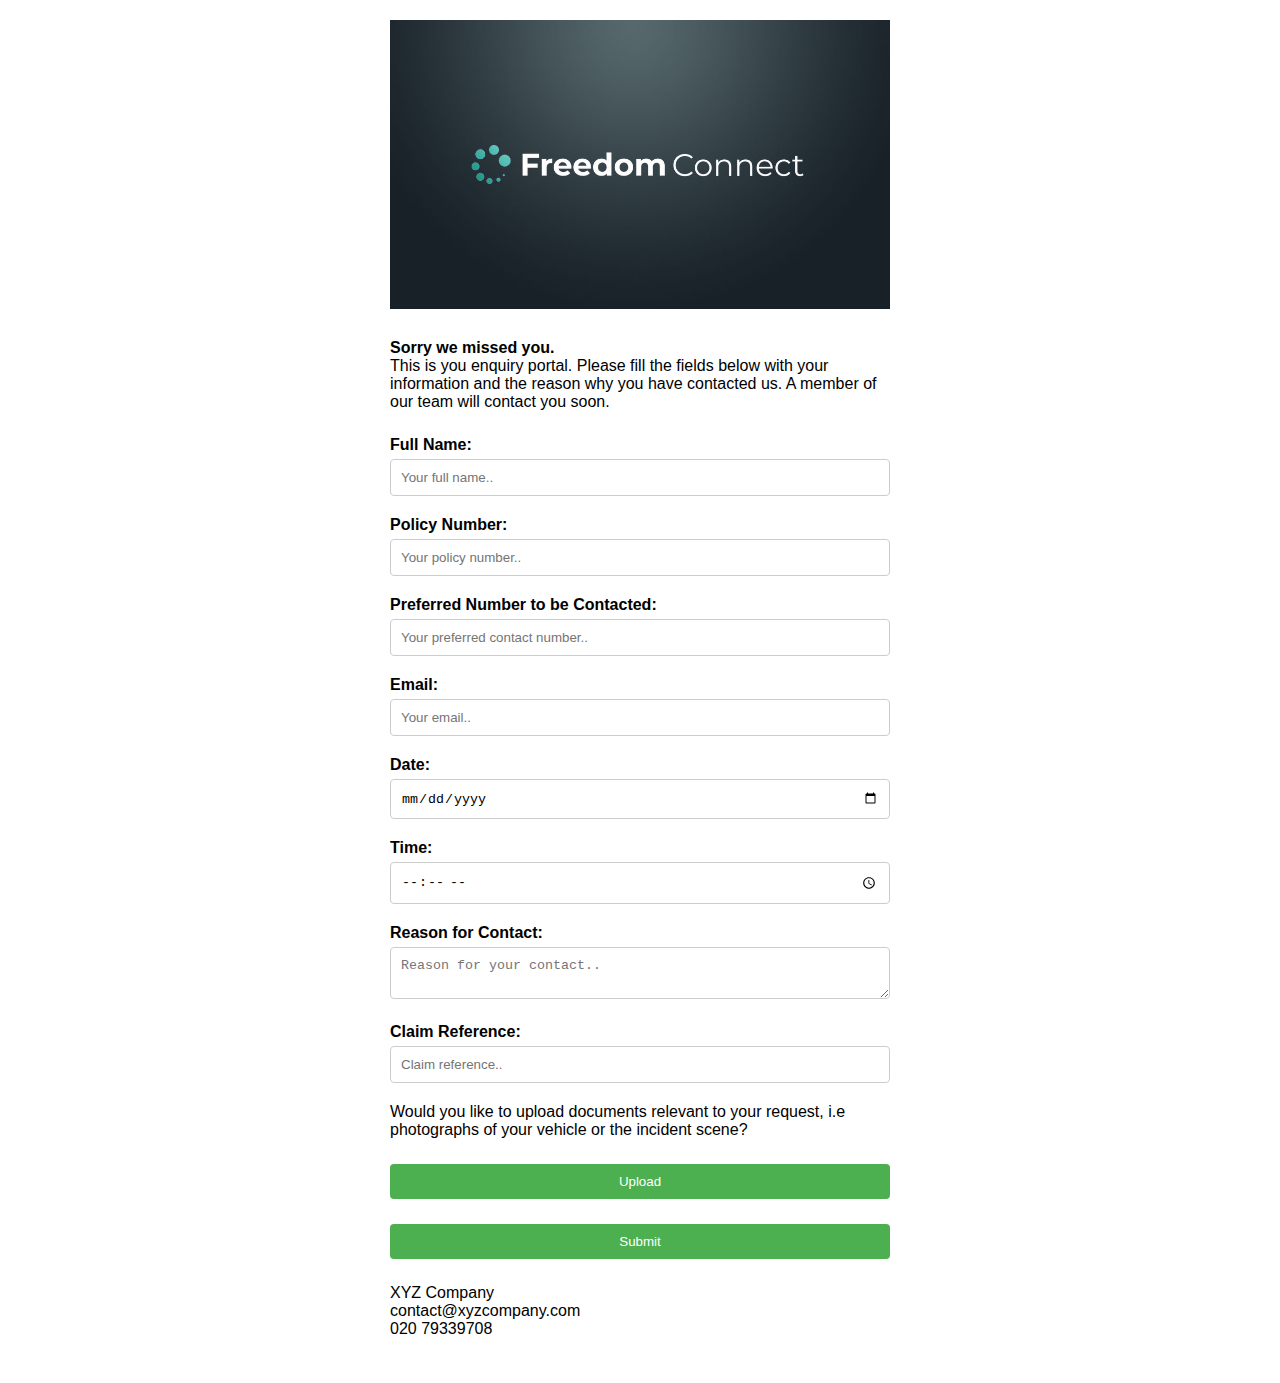
<file: index.html>
<!DOCTYPE html>
<html>
<head>
  <meta name="viewport" content="width=device-width, initial-scale=1">
  <style>
    * {
      box-sizing: border-box;
    }

    body {
      font-family: Arial, sans-serif;
      margin: 0;
      padding: 20px;
    }

    .container {
      max-width: 500px;
      margin: 0 auto;
    }

    .form-group {
      margin-bottom: 20px;
    }

    .form-group label {
      display: block;
      margin-bottom: 5px;
      font-weight: bold;
    }

    .form-group input,
    .form-group textarea {
      width: 100%;
      padding: 10px;
      border-radius: 4px;
      border: 1px solid #ccc;
      resize: vertical;
    }

    .submit-btn {
      background-color: #4CAF50;
      color: white;
      padding: 10px 20px;
      border: none;
      border-radius: 4px;
      cursor: pointer;
	  width: 100%;
	  margin-bottom: 25px;
    }

    .submit-btn:hover {
      background-color: #45a049;
    }
	
	#header-img img {
    max-width: 100%; margin-bottom: 10px;}
	  
	  .container p {margin-bottom: 25px;}
	  
  </style>
</head>
<body>
  <div class="container">
  <div id="header-img"><img src="freedom-header.jpg" width="" height="" alt=""/></div>
  <p><b>Sorry we missed you.</b><br/>
This is you enquiry portal. Please fill the fields below with your information and the reason why you have contacted us. A member of our team will contact you soon.</p>
    <form>
      <div class="form-group">
        <label for="fullname">Full Name:</label>
        <input type="text" id="fullname" name="fullname" placeholder="Your full name.." required>
      </div>
      <div class="form-group">
        <label for="policynumber">Policy Number:</label>
        <input type="text" id="policynumber" name="policynumber" placeholder="Your policy number.." required>
      </div>
      <div class="form-group">
        <label for="preferrednumber">Preferred Number to be Contacted:</label>
        <input type="tel" id="preferrednumber" name="preferrednumber" placeholder="Your preferred contact number.." required>
      </div>
      <div class="form-group">
        <label for="email">Email:</label>
        <input type="email" id="email" name="email" placeholder="Your email.." required>
      </div>
      <div class="form-group">
        <label for="date">Date:</label>
        <input type="date" id="date" name="date" required>
      </div>
      <div class="form-group">
        <label for="time">Time:</label>
        <input type="time" id="time" name="time" required>
      </div>
      <div class="form-group">
        <label for="reason">Reason for Contact:</label>
        <textarea id="reason" name="reason" placeholder="Reason for your contact.." required></textarea>
      </div>
      <div class="form-group">
        <label for="claimreference">Claim Reference:</label>
        <input type="text" id="claimreference" name="claimreference" placeholder="Claim reference.." required>
      </div>
	  <p>Would you like to upload documents relevant to your request, i.e photographs of your vehicle or the incident scene?</p>
	  <button type="upload" class="submit-btn">Upload</button>
      <button type="submit" class="submit-btn">Submit</button>
    </form>
	<p style="margin-top: 0px;">XYZ Company<br/>
	contact@xyzcompany.com<br/>
	020 79339708
	</p>
  </div>
</body>
</html>
</file>
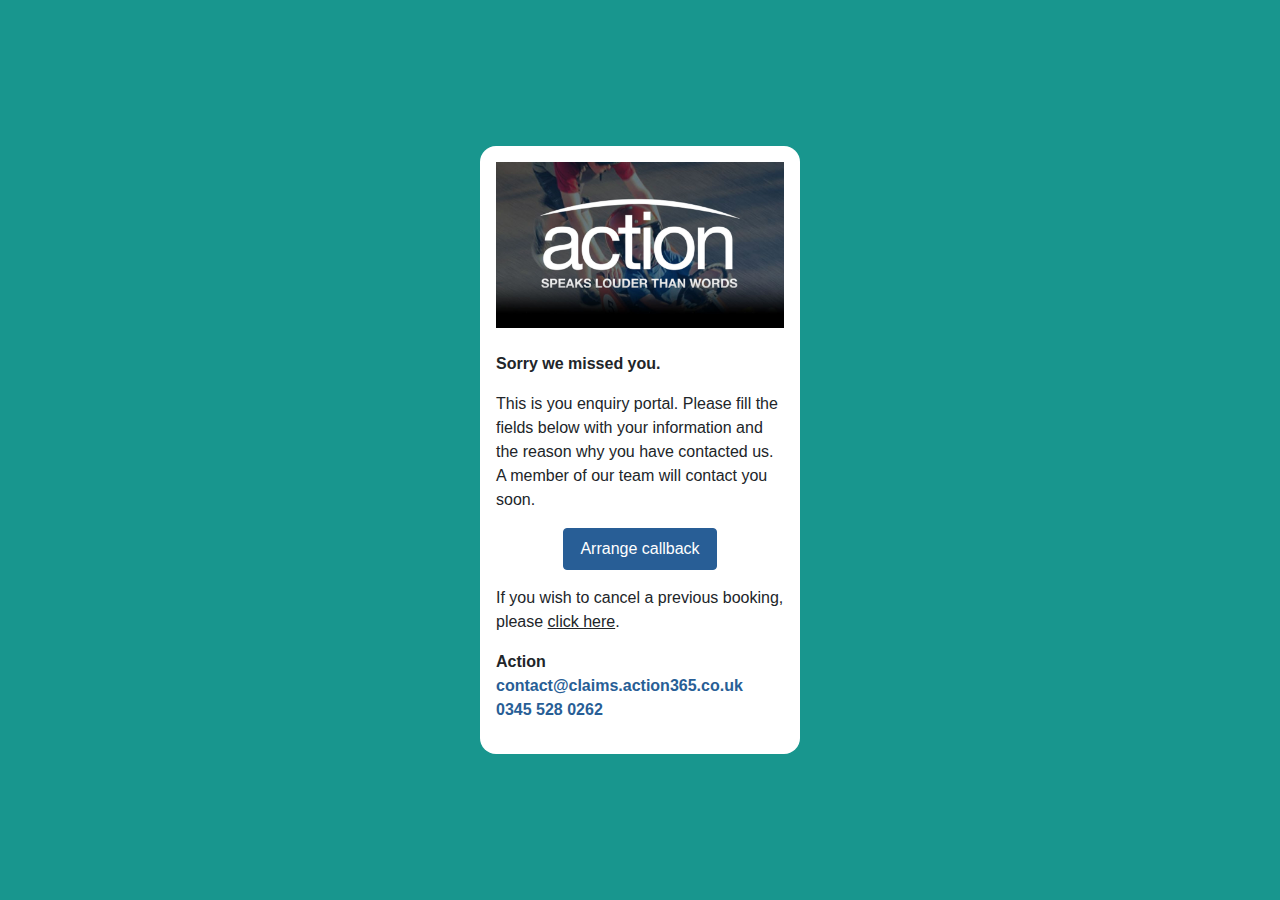
<file: Instigator-callback-intro-v1.html>
<!DOCTYPE html>
<!-- saved from url=(0116)https://instigator.dutchdigital.systems/claimant/page/callback?access=bOE9JrdFXHac0NI76JI6byidl5be5QSaltIM4cqScSw%3D -->
<html lang="en" dir="ltr"><head><meta http-equiv="Content-Type" content="text/html; charset=UTF-8">
					
					<meta name="viewport" content="width=device-width, initial-scale=1, shrink-to-fit=no">

					<script src="./Instigator-callback-intro-v0_files/jquery.min.js"></script>

					<link rel="stylesheet" href="./Instigator-callback-intro-v0_files/main.min.css">
					<script src="./Instigator-callback-intro-v0_files/main.min.js"></script>
					<script src="./Instigator-callback-intro-v0_files/en-gb.js"></script>
					<link rel="stylesheet" href="./Instigator-callback-intro-v0_files/main.min(1).css">
					<script src="./Instigator-callback-intro-v0_files/main.min(2).js"></script>
					<link rel="stylesheet" href="./Instigator-callback-intro-v0_files/main.min(3).css">
					<script src="./Instigator-callback-intro-v0_files/main.min(4).js"></script>
					<link rel="stylesheet" href="./Instigator-callback-intro-v0_files/main.min(5).css">
					<script src="./Instigator-callback-intro-v0_files/main.min(6).js"></script>
					<link rel="stylesheet" href="./Instigator-callback-intro-v0_files/main.min(7).css">
					<script src="./Instigator-callback-intro-v0_files/main.min(8).js"></script>
					<script src="./Instigator-callback-intro-v0_files/main.min(9).js"></script>

					<link rel="stylesheet" href="./Instigator-callback-intro-v0_files/select2.min.css">
					<script src="./Instigator-callback-intro-v0_files/select2.min.js"></script>
					<script src="./Instigator-callback-intro-v0_files/en.js"></script>

        	<title>Instigator</title>
<link rel="shortcut icon" href="https://instigator.dutchdigital.systems/claimant/static/images/logo/favicon.ico?v=1.0.3">
<meta property="og:title" content="Instigator Portal">
<meta property="og:url" content="https://instigator.dutchdigital.systems/claimant/page/callback?access=bOE9JrdFXHac0NI76JI6byidl5be5QSaltIM4cqScSw%3D">
<meta property="og:image" content="https://instigator.dutchdigital.systems/claimant/service/document/view/f/15_LOGO_action-portal-thumb.jpg?context=PaQxIE7CKL7Am84YXYefgQ%3D%3D"><meta property="og:image:type" content="image/jpeg">
		
	<link rel="stylesheet" href="./Instigator-callback-intro-v0_files/bootstrap.min.css">
					<script src="./Instigator-callback-intro-v0_files/bootstrap.bundle.min.js"></script>
					<link rel="stylesheet" href="./Instigator-callback-intro-v0_files/all.min.css">

					<link rel="stylesheet" href="./Instigator-callback-intro-v0_files/cm.css">

	<link rel="stylesheet" href="./Instigator-callback-intro-v0_files/app.css">
					<script src="./Instigator-callback-intro-v0_files/cmPre.js"></script>
					<script src="./Instigator-callback-intro-v0_files/appPre.js"></script>
</head>
<body>

<style>
    body {
        font-family: "Roboto","Helvetica","Arial","sans-serif";
        background-color: #18968e;
		font-size: 1rem;
        
    }
</style>

<div class="container-fluid">
<div class="row vh-100 ">
<div class="col col-lg-3 col-md-10 bg-white m-auto text-center rounded p-2">
<img class="img-fluid mb-4" src="action-portal-thumb.jpg">
<p class="text-left font-weight-bold">
Sorry we missed you.</p>
<p class="text-left">
This is you enquiry portal. Please fill the fields below with your information and the reason why you have contacted us. A member of our team will contact you soon.  
</p>
<a class="btn btn-primary" href="https://instigator.dutchdigital.systems/claimant/page/callback/f/selectDate?access=bOE9JrdFXHac0NI76JI6byidl5be5QSaltIM4cqScSw%3D&amp;__h=79b242c9024d706f16d595cc4abb3e4a">Arrange callback</a>
<p class="text-left">
If you wish to cancel a previous booking,<br/>please <a style="text-decoration: underline;">click here</a>.  
</p>
<p class="text-left font-weight-bold">
Action<br><a href="mailto:contact@claims.action365.co.uk">contact@claims.action365.co.uk
<br></a><a href="tel:0345 528 0262">0345 528 0262
</a></p><a href="tel:0345 528 0262">
</a></div><a href="tel:0345 528 0262">
</a></div><a href="tel:0345 528 0262">
</a></div><a href="tel:0345 528 0262">


</a></body></html>
</file>
<file: Instigator-callback-intro-v0_files/main.min(3).css>
.fc-dayGridDay-view .fc-content-skeleton,.fc-dayGridWeek-view .fc-content-skeleton{padding-bottom:1em}.fc-dayGrid-view .fc-body .fc-row{min-height:4em}.fc-row.fc-rigid{overflow:hidden}.fc-row.fc-rigid .fc-content-skeleton{position:absolute;top:0;left:0;right:0}.fc-day-top.fc-other-month{opacity:.3}.fc-dayGrid-view .fc-day-number,.fc-dayGrid-view .fc-week-number{padding:2px}.fc-dayGrid-view th.fc-day-number,.fc-dayGrid-view th.fc-week-number{padding:0 2px}.fc-ltr .fc-dayGrid-view .fc-day-top .fc-day-number{float:right}.fc-rtl .fc-dayGrid-view .fc-day-top .fc-day-number{float:left}.fc-ltr .fc-dayGrid-view .fc-day-top .fc-week-number{float:left;border-radius:0 0 3px}.fc-rtl .fc-dayGrid-view .fc-day-top .fc-week-number{float:right;border-radius:0 0 0 3px}.fc-dayGrid-view .fc-day-top .fc-week-number{min-width:1.5em;text-align:center;background-color:#f2f2f2;color:grey}.fc-dayGrid-view td.fc-week-number{text-align:center}.fc-dayGrid-view td.fc-week-number>*{display:inline-block;min-width:1.25em}
</file>
<file: Instigator-callback-intro-v0_files/main.min(5).css>
@charset "UTF-8";.fc-timeGrid-view .fc-day-grid{position:relative;z-index:2}.fc-timeGrid-view .fc-day-grid .fc-row{min-height:3em}.fc-timeGrid-view .fc-day-grid .fc-row .fc-content-skeleton{padding-bottom:1em}.fc .fc-axis{vertical-align:middle;padding:0 4px;white-space:nowrap}.fc-ltr .fc-axis{text-align:right}.fc-rtl .fc-axis{text-align:left}.fc-time-grid,.fc-time-grid-container{position:relative;z-index:1}.fc-time-grid{min-height:100%}.fc-time-grid table{border:0 hidden transparent}.fc-time-grid>.fc-bg{z-index:1}.fc-time-grid .fc-slats,.fc-time-grid>hr{position:relative;z-index:2}.fc-time-grid .fc-content-col{position:relative}.fc-time-grid .fc-content-skeleton{position:absolute;z-index:3;top:0;left:0;right:0}.fc-time-grid .fc-business-container{position:relative;z-index:1}.fc-time-grid .fc-bgevent-container{position:relative;z-index:2}.fc-time-grid .fc-highlight-container{z-index:3;position:relative}.fc-time-grid .fc-event-container{position:relative;z-index:4}.fc-time-grid .fc-now-indicator-line{z-index:5}.fc-time-grid .fc-mirror-container{position:relative;z-index:6}.fc-time-grid .fc-slats td{height:1.5em;border-bottom:0}.fc-time-grid .fc-slats .fc-minor td{border-top-style:dotted}.fc-time-grid .fc-highlight{position:absolute;left:0;right:0}.fc-ltr .fc-time-grid .fc-event-container{margin:0 2.5% 0 2px}.fc-rtl .fc-time-grid .fc-event-container{margin:0 2px 0 2.5%}.fc-time-grid .fc-bgevent,.fc-time-grid .fc-event{position:absolute;z-index:1}.fc-time-grid .fc-bgevent{left:0;right:0}.fc-time-grid-event{margin-bottom:1px}.fc-time-grid-event-inset{-webkit-box-shadow:0 0 0 1px #fff;box-shadow:0 0 0 1px #fff}.fc-time-grid-event.fc-not-start{border-top-width:0;padding-top:1px;border-top-left-radius:0;border-top-right-radius:0}.fc-time-grid-event.fc-not-end{border-bottom-width:0;padding-bottom:1px;border-bottom-left-radius:0;border-bottom-right-radius:0}.fc-time-grid-event .fc-content{overflow:hidden;max-height:100%}.fc-time-grid-event .fc-time,.fc-time-grid-event .fc-title{padding:0 1px}.fc-time-grid-event .fc-time{font-size:.85em;white-space:nowrap}.fc-time-grid-event.fc-short .fc-content{white-space:nowrap}.fc-time-grid-event.fc-short .fc-time,.fc-time-grid-event.fc-short .fc-title{display:inline-block;vertical-align:top}.fc-time-grid-event.fc-short .fc-time span{display:none}.fc-time-grid-event.fc-short .fc-time:before{content:attr(data-start)}.fc-time-grid-event.fc-short .fc-time:after{content:" - "}.fc-time-grid-event.fc-short .fc-title{font-size:.85em;padding:0}.fc-time-grid-event.fc-allow-mouse-resize .fc-resizer{left:0;right:0;bottom:0;height:8px;overflow:hidden;line-height:8px;font-size:11px;font-family:monospace;text-align:center;cursor:s-resize}.fc-time-grid-event.fc-allow-mouse-resize .fc-resizer:after{content:"="}.fc-time-grid-event.fc-selected .fc-resizer{border-radius:5px;border-width:1px;width:8px;height:8px;border-style:solid;border-color:inherit;background:#fff;left:50%;margin-left:-5px;bottom:-5px}.fc-time-grid .fc-now-indicator-line{border-top-width:1px;left:0;right:0}.fc-time-grid .fc-now-indicator-arrow{margin-top:-5px}.fc-ltr .fc-time-grid .fc-now-indicator-arrow{left:0;border-width:5px 0 5px 6px;border-top-color:transparent;border-bottom-color:transparent}.fc-rtl .fc-time-grid .fc-now-indicator-arrow{right:0;border-width:5px 6px 5px 0;border-top-color:transparent;border-bottom-color:transparent}
</file>
<file: Instigator-callback-intro-v0_files/main.min(7).css>
.fc-event-dot{display:inline-block;width:10px;height:10px;border-radius:5px}.fc-rtl .fc-list-view{direction:rtl}.fc-list-view{border-width:1px;border-style:solid}.fc .fc-list-table{table-layout:auto}.fc-list-table td{border-width:1px 0 0;padding:8px 14px}.fc-list-table tr:first-child td{border-top-width:0}.fc-list-heading{border-bottom-width:1px}.fc-list-heading td{font-weight:700}.fc-ltr .fc-list-heading-main{float:left}.fc-ltr .fc-list-heading-alt,.fc-rtl .fc-list-heading-main{float:right}.fc-rtl .fc-list-heading-alt{float:left}.fc-list-item.fc-has-url{cursor:pointer}.fc-list-item-marker,.fc-list-item-time{white-space:nowrap;width:1px}.fc-ltr .fc-list-item-marker{padding-right:0}.fc-rtl .fc-list-item-marker{padding-left:0}.fc-list-item-title a{text-decoration:none;color:inherit}.fc-list-item-title a[href]:hover{text-decoration:underline}.fc-list-empty-wrap2{position:absolute;top:0;left:0;right:0;bottom:0}.fc-list-empty-wrap1{width:100%;height:100%;display:table}.fc-list-empty{display:table-cell;vertical-align:middle;text-align:center}.fc-unthemed .fc-list-empty{background-color:#eee}
</file>
<file: Instigator-callback-intro-v0_files/cm.css>
/*
    Copyright (c) CaseMaster Technology Ltd. All rights reserved.
    See LICENSE file in the project root for full license information.
*/

/* Sidebar overflows */

aside {
    overflow-x: auto;
    overflow-y: auto;
}

/* No scroll bar on body when we have a nav bar */

body+nav {
    overflow: hidden;
}

/* Scroll bar on main; only when adjacent to nav bar */

nav+main {
    position: absolute;
    top: 65px;
    /* Hard coded X px more than navbar */
    bottom: 0;
}

@media (max-width: 992px) {
    nav+main {
        bottom: unset;
    }
}

main {
    overflow-y: auto;
    overflow-x: auto;
    width: 100%;
}

.cursor-pointer {
    cursor: pointer;
}

/* Reduced form group margin */

.form-group {
    margin-bottom: 0.5rem;
}

/* Do not transform placeholders */

::placeholder {
    text-transform: none;
}

/* Mandatory input(s) */

.form-group.required .control-label:after {
    content: " *";
    color: red;
}

input:required {
    background-color: rgb(255, 255, 225);
}

textarea:required {
    background-color: rgb(255, 255, 225);
}

input:not(disabled):required:focus {
    background-color: rgb(255, 255, 225);
}

/* Mandatory Select2 input(s) */

select:required {
    background-color: rgb(255, 255, 225);
}

select:not(disabled):required:focus {
    background-color: rgb(255, 255, 225);
}

.form-group.required .select2-selection__rendered {
    background-color: rgb(255, 255, 225);
}

.form-group.required .select2-container--default .select2-selection--single {
    background-color: rgb(255, 255, 225);
}

.select2-container--disabled .select2-selection__rendered {
    background-color: rgb(238, 238, 238) !important;
}

/* Mandatory document input(s) */

.form-group.required>input:not([disabled]) {
    background-color: rgb(255, 255, 225);
}

.form-group.required .custom-file-label {
    background-color: rgb(255, 255, 225);
}

/* Select2 full width input(s) */

.select2 {
    width: 100% !important;
}

/* Modal extra large */

@media (min-width: 768px) {
    .modal-xxl {
        width: 90%;
        max-width: 1200px;
    }
}

/* Table sort icon */

.sort-icon {
    opacity: 0.3;
    padding-right: 1px;
}

.sort-icon:hover {
    opacity: 0.7;
}

.sort-icon-selected {
    opacity: 0.9;
    padding-right: 1px;
}

.custom-file-label {
    overflow: hidden;
}

/* Custom checkbox formatting in tables */

table .custom-control-input {
    position: unset;
}

table .custom-control.custom-checkbox {
    padding-left: unset;
}

/* Fix for IE 10+ positioning */

_:-ms-lang(x), table .custom-control.custom-checkbox {
    display: flex;
}

table .custom-control-label {
    position: unset;
    display: unset;
}

table .custom-control-label::before {
    left: unset;
}

table .custom-control-label::after {
    left: unset;
}

/* FullCalendar */

.fc-day-grid-event>.fc-content {
    white-space: unset !important;
}

.fc-toolbar .btn {
    text-transform: capitalize !important;
}

/* CaseMaster */

.cm-sidebar {
    min-width: 240px;
}

.cm-content-loader {
    position: fixed;
    top: 0px;
    left: 0px;
    height: 100%;
    width: 100%;
    background-color: rgba(0, 0, 0, 0.5);
    z-index: 900000;
    text-align: center;
}
</file>
<file: Instigator-callback-intro-v0_files/app.css>
/* Override the CaseMaster aside styling */
aside {
    display: block;
    overflow: unset;
}

main {
    overflow-y: unset;
    overflow-x: unset;
    width: 100%;
}

.border-1 {
    border-width: 1px !important;
}

.border-2 {
    border-width: 2px !important;
}

.border-3 {
    border-width: 3px !important;
}

.border-4 {
    border-width: 4px !important;
}

.border-5 {
    border-width: 5px !important;
}

.tableTextMiddle {
    vertical-align: middle !important;
}

.fa-08x {
    font-size: 0.8em;
}

.fa-12px {
    font-size: 12px;
}

.fa-20px {
    font-size: 20px;
}

.wrap {
    display: inline-block;
    position: relative;
}

.wrap>.overlay {
    position: absolute;
    top: -10px;
    right: 0px;
}

.table-curved {
    border-collapse: separate;
    border: solid #ccc 1px;
    border-radius: 10px;
    border-spacing: 0;
}

.table-curved>thead:first-child>tr:first-child>th {
    border-bottom: 0px;
}

.table-curved td,
.table-curved th {
    border-bottom: 0px;
}

.table-curved> :first-child> :first-child> :first-child {
    border-radius: 10px 0 0 0;
}

.table-curved> :first-child> :first-child> :last-child {
    border-radius: 0 10px 0 0;
}

.table-curved> :last-child> :last-child> :first-child {
    border-radius: 0 0 0 10px;
}

.table-curved> :last-child> :last-child> :last-child {
    border-radius: 0 0 10px 0;
}

.bg-body {
    background-color: #f0f3f6 !important;
}

.rounded {
    border-radius: 1rem !important;
  }

  .table-horizontal td, .table-horizontal th{
      border-left: solid 0px; 
      border-right: solid 0px;
    }

.nav-tabs .nav-link {
    border-top-left-radius: unset;
    border-top-right-radius: unset;
    background-color: #285e9680;
    color: white;
    border-color: #dee2e6 #dee2e6 #f0f3f6;
    border-bottom: unset;
}

.nav-tabs .nav-link.active {
    color: white;
    background-color: #18385a;
}

.nav-tabs .nav-link:hover, .nav-tabs .nav-link:hover {
    color: white;
    background-color: #18385a;
}

.nav-tabs {
    border-bottom: 3px solid #18385a;
}

.modal-content {
    background-color: transparent;
}

#cmModalClose {
    color: white;
}

iframe {
    width: 100%;
    height: 50vh;
    border: none;
}

.search {
    background: rgb(154, 174, 200, 0.25);
    color: #000000;
    margin-left: unset;
    margin-right: unset;
}

#radio_filter_outcome {
    margin-bottom: auto !important;
    margin-top: auto !important;
}

.dashboard-table {
    border-collapse: separate !important;
    border-spacing: 0;
    border: 1px solid #CECECE;
    border-radius: 6px; 
}

@media (min-width: 768px) {
    #__webchat-iframe-container {
        right: 40vw !important;
    }
}

.portal-example {
    z-index: 2 ;
    position: absolute;
}

.vh-50 {
    height: 50vh !important;
}

.login {
    background-image: url('../images/login-background.jpg');
    background-size: cover;
}
</file>
<file: Instigator-callback-intro-v0_files/main.min.css>
@charset "UTF-8";.fc-button:not(:disabled),.fc-event.fc-draggable,.fc-event[href],.fc-popover .fc-header .fc-close,a.fc-more,a[data-goto]{cursor:pointer}.fc-bg,.fc-row .fc-bgevent-skeleton,.fc-row .fc-highlight-skeleton{bottom:0}.fc{direction:ltr;text-align:left}.fc-rtl{text-align:right}body .fc{font-size:1em}.fc-highlight{background:#bce8f1;opacity:.3}.fc-bgevent{background:#8fdf82;opacity:.3}.fc-nonbusiness{background:#d7d7d7}.fc-popover{position:absolute;box-shadow:0 2px 6px rgba(0,0,0,.15)}.fc-popover .fc-header{display:flex;flex-direction:row;justify-content:space-between;align-items:center;padding:2px 4px}.fc-rtl .fc-popover .fc-header{flex-direction:row-reverse}.fc-popover .fc-header .fc-title{margin:0 2px}.fc-popover .fc-header .fc-close{opacity:.65;font-size:1.1em}.fc-divider{border-style:solid;border-width:1px}hr.fc-divider{height:0;margin:0;padding:0 0 2px;border-width:1px 0}.fc-bg table,.fc-row .fc-bgevent-skeleton table,.fc-row .fc-highlight-skeleton table{height:100%}.fc-bg,.fc-bgevent-skeleton,.fc-highlight-skeleton,.fc-mirror-skeleton{position:absolute;top:0;left:0;right:0}.fc table{width:100%;box-sizing:border-box;table-layout:fixed;border-collapse:collapse;border-spacing:0;font-size:1em}.fc th{text-align:center}.fc td,.fc th{border-style:solid;border-width:1px;padding:0;vertical-align:top}.fc td.fc-today{border-style:double}a[data-goto]:hover{text-decoration:underline}.fc .fc-row{border-style:solid;border-width:0}.fc-row table{border-left:0 hidden transparent;border-right:0 hidden transparent;border-bottom:0 hidden transparent}.fc-row:first-child table{border-top:0 hidden transparent}.fc-row{position:relative}.fc-row .fc-bg{z-index:1}.fc-row .fc-bgevent-skeleton td,.fc-row .fc-highlight-skeleton td{border-color:transparent}.fc-row .fc-bgevent-skeleton{z-index:2}.fc-row .fc-highlight-skeleton{z-index:3}.fc-row .fc-content-skeleton{position:relative;z-index:4;padding-bottom:2px}.fc-row .fc-mirror-skeleton{z-index:5}.fc .fc-row .fc-content-skeleton table,.fc .fc-row .fc-content-skeleton td,.fc .fc-row .fc-mirror-skeleton td{background:0 0;border-color:transparent}.fc-row .fc-content-skeleton td,.fc-row .fc-mirror-skeleton td{border-bottom:0}.fc-row .fc-content-skeleton tbody td,.fc-row .fc-mirror-skeleton tbody td{border-top:0}.fc-scroller{-webkit-overflow-scrolling:touch}.fc-scroller>.fc-day-grid,.fc-scroller>.fc-time-grid{position:relative;width:100%}.fc-event{position:relative;display:block;font-size:.85em;line-height:1.4;border-radius:3px;border:1px solid #3788d8}.fc-event,.fc-event-dot{background-color:#3788d8}.fc-event,.fc-event:hover{color:#fff;text-decoration:none}.fc-not-allowed,.fc-not-allowed .fc-event{cursor:not-allowed}.fc-event .fc-content{position:relative;z-index:2}.fc-event .fc-resizer{position:absolute;z-index:4;display:none}.fc-event.fc-allow-mouse-resize .fc-resizer,.fc-event.fc-selected .fc-resizer{display:block}.fc-event.fc-selected .fc-resizer:before{content:"";position:absolute;z-index:9999;top:50%;left:50%;width:40px;height:40px;margin-left:-20px;margin-top:-20px}.fc-event.fc-selected{z-index:9999!important;box-shadow:0 2px 5px rgba(0,0,0,.2)}.fc-event.fc-selected:after{content:"";position:absolute;z-index:1;top:-1px;right:-1px;bottom:-1px;left:-1px;background:#000;opacity:.25}.fc-event.fc-dragging.fc-selected{box-shadow:0 2px 7px rgba(0,0,0,.3)}.fc-event.fc-dragging:not(.fc-selected){opacity:.75}.fc-h-event.fc-selected:before{content:"";position:absolute;z-index:3;top:-10px;bottom:-10px;left:0;right:0}.fc-ltr .fc-h-event.fc-not-start,.fc-rtl .fc-h-event.fc-not-end{margin-left:0;border-left-width:0;padding-left:1px;border-top-left-radius:0;border-bottom-left-radius:0}.fc-ltr .fc-h-event.fc-not-end,.fc-rtl .fc-h-event.fc-not-start{margin-right:0;border-right-width:0;padding-right:1px;border-top-right-radius:0;border-bottom-right-radius:0}.fc-ltr .fc-h-event .fc-start-resizer,.fc-rtl .fc-h-event .fc-end-resizer{cursor:w-resize;left:-1px}.fc-ltr .fc-h-event .fc-end-resizer,.fc-rtl .fc-h-event .fc-start-resizer{cursor:e-resize;right:-1px}.fc-h-event.fc-allow-mouse-resize .fc-resizer{width:7px;top:-1px;bottom:-1px}.fc-h-event.fc-selected .fc-resizer{border-radius:4px;border-width:1px;width:6px;height:6px;border-style:solid;border-color:inherit;background:#fff;top:50%;margin-top:-4px}.fc-ltr .fc-h-event.fc-selected .fc-start-resizer,.fc-rtl .fc-h-event.fc-selected .fc-end-resizer{margin-left:-4px}.fc-ltr .fc-h-event.fc-selected .fc-end-resizer,.fc-rtl .fc-h-event.fc-selected .fc-start-resizer{margin-right:-4px}.fc-day-grid-event{margin:1px 2px 0;padding:0 1px}tr:first-child>td>.fc-day-grid-event{margin-top:2px}.fc-mirror-skeleton tr:first-child>td>.fc-day-grid-event{margin-top:0}.fc-day-grid-event .fc-content{white-space:nowrap;overflow:hidden}.fc-day-grid-event .fc-time{font-weight:700}.fc-ltr .fc-day-grid-event.fc-allow-mouse-resize .fc-start-resizer,.fc-rtl .fc-day-grid-event.fc-allow-mouse-resize .fc-end-resizer{margin-left:-2px}.fc-ltr .fc-day-grid-event.fc-allow-mouse-resize .fc-end-resizer,.fc-rtl .fc-day-grid-event.fc-allow-mouse-resize .fc-start-resizer{margin-right:-2px}a.fc-more{margin:1px 3px;font-size:.85em;text-decoration:none}a.fc-more:hover{text-decoration:underline}.fc-limited{display:none}.fc-button,.fc-icon{display:inline-block;font-weight:400;text-align:center}.fc-day-grid .fc-row{z-index:1}.fc-more-popover{z-index:2;width:220px}.fc-more-popover .fc-event-container{padding:10px}.fc-now-indicator{position:absolute;border:0 solid red}.fc-unselectable{-webkit-user-select:none;-khtml-user-select:none;-moz-user-select:none;-ms-user-select:none;user-select:none;-webkit-touch-callout:none;-webkit-tap-highlight-color:transparent}.fc-unthemed .fc-content,.fc-unthemed .fc-divider,.fc-unthemed .fc-list-heading td,.fc-unthemed .fc-list-view,.fc-unthemed .fc-popover,.fc-unthemed .fc-row,.fc-unthemed tbody,.fc-unthemed td,.fc-unthemed th,.fc-unthemed thead{border-color:#ddd}.fc-unthemed .fc-popover{background-color:#fff}.fc-unthemed .fc-divider,.fc-unthemed .fc-list-heading td,.fc-unthemed .fc-popover .fc-header{background:#eee}.fc-unthemed td.fc-today{background:#fcf8e3}.fc-unthemed .fc-disabled-day{background:#d7d7d7;opacity:.3}@font-face{font-family:fcicons;src:url("[data-uri]") format("truetype");font-weight:400;font-style:normal}.fc-icon{font-family:fcicons!important;speak:none;font-style:normal;font-variant:normal;text-transform:none;line-height:1;-webkit-font-smoothing:antialiased;-moz-osx-font-smoothing:grayscale;width:1em;height:1em}.fc-icon-chevron-left:before{content:""}.fc-icon-chevron-right:before{content:""}.fc-icon-chevrons-left:before{content:""}.fc-icon-chevrons-right:before{content:""}.fc-icon-minus-square:before{content:""}.fc-icon-plus-square:before{content:""}.fc-icon-x:before{content:""}.fc-button{overflow:visible;text-transform:none;margin:0;font-family:inherit}.fc-button::-moz-focus-inner{padding:0;border-style:none}.fc-button{-webkit-appearance:button;color:#212529;vertical-align:middle;-webkit-user-select:none;-moz-user-select:none;-ms-user-select:none;user-select:none;background-color:transparent;border:1px solid transparent;padding:.4em .65em;font-size:1em;line-height:1.5;border-radius:.25em}.fc-button:hover{color:#212529;text-decoration:none}.fc-button:focus{outline:0;-webkit-box-shadow:0 0 0 .2rem rgba(44,62,80,.25);box-shadow:0 0 0 .2rem rgba(44,62,80,.25)}.fc-button:disabled{opacity:.65}.fc-button-primary{color:#fff;background-color:#2C3E50;border-color:#2C3E50}.fc-button-primary:hover{color:#fff;background-color:#1e2b37;border-color:#1a252f}.fc-button-primary:focus{-webkit-box-shadow:0 0 0 .2rem rgba(76,91,106,.5);box-shadow:0 0 0 .2rem rgba(76,91,106,.5)}.fc-button-primary:disabled{color:#fff;background-color:#2C3E50;border-color:#2C3E50}.fc-button-primary:not(:disabled).fc-button-active,.fc-button-primary:not(:disabled):active{color:#fff;background-color:#1a252f;border-color:#151e27}.fc-button-primary:not(:disabled).fc-button-active:focus,.fc-button-primary:not(:disabled):active:focus{-webkit-box-shadow:0 0 0 .2rem rgba(76,91,106,.5);box-shadow:0 0 0 .2rem rgba(76,91,106,.5)}.fc-button .fc-icon{vertical-align:middle;font-size:1.5em}.fc-button-group{position:relative;display:-webkit-inline-box;display:-ms-inline-flexbox;display:inline-flex;vertical-align:middle}.fc-button-group>.fc-button{position:relative;-webkit-box-flex:1;-ms-flex:1 1 auto;flex:1 1 auto}.fc-button-group>.fc-button.fc-button-active,.fc-button-group>.fc-button:active,.fc-button-group>.fc-button:focus,.fc-button-group>.fc-button:hover{z-index:1}.fc-button-group>.fc-button:not(:first-child){margin-left:-1px;border-top-left-radius:0;border-bottom-left-radius:0}.fc-button-group>.fc-button:not(:last-child){border-top-right-radius:0;border-bottom-right-radius:0}.fc-unthemed .fc-popover{border-width:1px;border-style:solid}.fc-unthemed .fc-list-item:hover td{background-color:#f5f5f5}.fc-toolbar{display:flex;justify-content:space-between;align-items:center}.fc-toolbar.fc-header-toolbar{margin-bottom:1.5em}.fc-toolbar.fc-footer-toolbar{margin-top:1.5em}.fc-toolbar>*>:not(:first-child){margin-left:.75em}.fc-toolbar h2{font-size:1.75em;margin:0}.fc-view-container{position:relative}.fc-view-container *,.fc-view-container :after,.fc-view-container :before{-webkit-box-sizing:content-box;-moz-box-sizing:content-box;box-sizing:content-box}.fc-view,.fc-view>table{position:relative;z-index:1}@media print{.fc-bg,.fc-bgevent-container,.fc-bgevent-skeleton,.fc-business-container,.fc-event .fc-resizer,.fc-highlight-container,.fc-highlight-skeleton,.fc-mirror-container,.fc-mirror-skeleton{display:none}.fc tbody .fc-row,.fc-time-grid{min-height:0!important}.fc-time-grid .fc-event.fc-not-end:after,.fc-time-grid .fc-event.fc-not-start:before{content:"..."}.fc{max-width:100%!important}.fc-event{background:#fff!important;color:#000!important;page-break-inside:avoid}.fc hr,.fc tbody,.fc td,.fc th,.fc thead,.fc-row{border-color:#ccc!important;background:#fff!important}.fc tbody .fc-row{height:auto!important}.fc tbody .fc-row .fc-content-skeleton{position:static;padding-bottom:0!important}.fc tbody .fc-row .fc-content-skeleton tbody tr:last-child td{padding-bottom:1em}.fc tbody .fc-row .fc-content-skeleton table{height:1em}.fc-more,.fc-more-cell{display:none!important}.fc tr.fc-limited{display:table-row!important}.fc td.fc-limited{display:table-cell!important}.fc-popover,.fc-timeGrid-view .fc-axis{display:none}.fc-slats,.fc-time-grid hr{display:none!important}.fc button,.fc-button-group,.fc-time-grid .fc-event .fc-time span{display:none}.fc-time-grid .fc-content-skeleton{position:static}.fc-time-grid .fc-content-skeleton table{height:4em}.fc-time-grid .fc-event-container{margin:0!important}.fc-time-grid .fc-event{position:static!important;margin:3px 2px!important}.fc-time-grid .fc-event.fc-not-end{border-bottom-width:1px!important}.fc-time-grid .fc-event.fc-not-start{border-top-width:1px!important}.fc-time-grid .fc-event .fc-time{white-space:normal!important}.fc-time-grid .fc-event .fc-time:after{content:attr(data-full)}.fc-day-grid-container,.fc-scroller,.fc-time-grid-container{overflow:visible!important;height:auto!important}.fc-row{border:0!important;margin:0!important}}
</file>
<file: Instigator-callback-intro-v0_files/main.min(1).css>
.fc.fc-bootstrap a{text-decoration:none}.fc.fc-bootstrap a[data-goto]:hover{text-decoration:underline}.fc-bootstrap hr.fc-divider{border-color:inherit}.fc-bootstrap .fc-today.alert{border-radius:0}.fc-bootstrap a.fc-event:not([href]):not([tabindex]){color:#fff}.fc-bootstrap .fc-popover.card{position:absolute}.fc-bootstrap .fc-popover .card-body{padding:0}.fc-bootstrap .fc-time-grid .fc-slats table{background:0 0}
</file>
